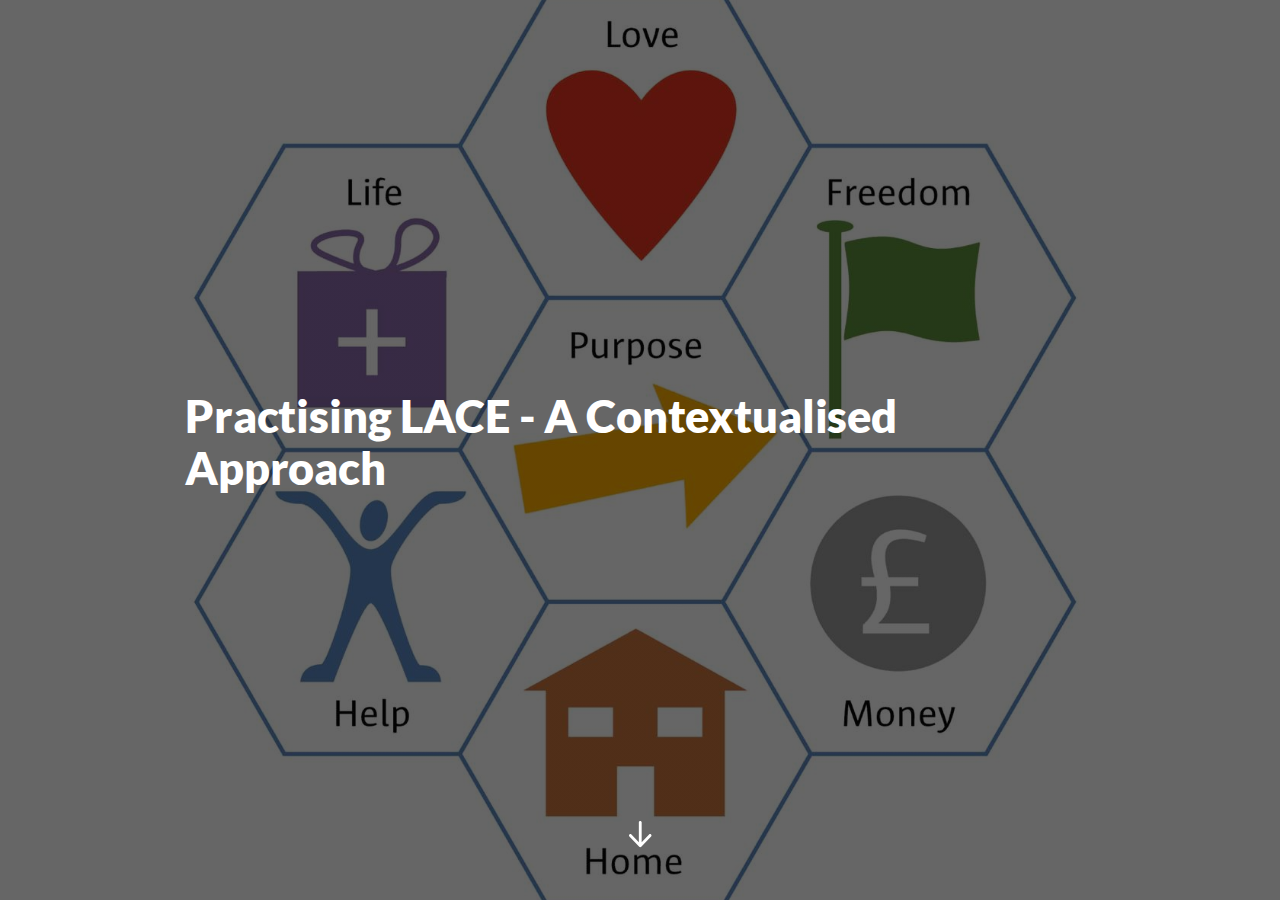
<file: index.html>
<!DOCTYPE html>
<html lang="en" class="">
  <head>
    <meta http-equiv="X-UA-Compatible" content="IE=edge,chrome=1">
    <meta name="viewport" content="width=device-width, initial-scale=1">
    <meta charset="utf-8">

    <title>Practising LACE - A Contextualised Approach </title>

    <link type="text/css" rel="stylesheet" href="lib/icomoon.css">
    <script type="text/javascript" src="lib/player-0.0.11.min.js"></script>
    <script type="text/javascript" src="lib/lzwcompress.js"></script>

    <!-- Resize Hack -->
    <script type="text/javascript">
      window.resizeTo(screen.width, screen.height);
    </script>
    
    <!--[if lt IE 9]>
    <script src="//html5shiv.googlecode.com/svn/trunk/html5.js"></script>
    <![endif]-->

    <script id="__ENTRY__" type="application/json">
      {".js":["rise/f208b8a7.js"]}
    </script>

    <script id="__REMOTE_ENTRIES__" type="application/json">
      {"mondrian":{".js":["mondrian/entry.js"]}}
    </script>

    <script>
      (function() {
        const jsonp = {}

        function loadModule(manifest) {
          const p = []

          if (manifest['.css'] != null) {
            for (var idx = 0; idx < manifest['.css'].length; idx++) {
              p.push(new Promise((resolve, reject) => {
                var link = document.createElement('link')
                link.onload = resolve
                link.onerror = reject
                link.rel = 'stylesheet'
                link.href = 'lib/' + manifest['.css'][idx]
                document.body.appendChild(link)
              }))
            }
          }

          if (manifest['.js'] != null) {
            for (var idx = 0; idx < manifest['.js'].length; idx++) {
              p.push(new Promise((resolve, reject) => {
                var script = document.createElement('script')
                script.onload = resolve
                script.onerror = reject
                script.src = 'lib/' + manifest['.js'][idx]
                document.body.appendChild(script)
              }))
            }
          }

          return Promise.all(p)
        }

        function deserialize(str) {
          const buffer = Uint8Array.from(atob(str), c => c.charCodeAt(0))
          const json = new TextDecoder().decode(buffer)
          const result = JSON.parse(json)
          return result
        }

        function __loadEntry() {
          return loadModule(JSON.parse(document.getElementById('__ENTRY__').textContent))
        }

        function __loadRemoteEntry(name) {
          const manifest = JSON.parse(document.getElementById('__REMOTE_ENTRIES__').textContent)
          if (manifest[name] == null) throw new Error(`Missing manifest for remote entry "${name}".`)
          return loadModule(manifest[name])
        }
        
        async function __loadJsonp(id, path) {
          try {
            return await new Promise((resolve, reject) => {
              try {
                jsonp[id] = resolve
                const script = document.createElement('script')
                script.onerror = reject
                script.src = `./${path}`
                document.head.appendChild(script)
              } catch (err) {
                reject(err)
              }
            })
          } finally {
            delete jsonp[id]
          }
        }

        function __resolveJsonp(id, data) {
          const resolve = jsonp[id]
          if (typeof resolve !== 'function') {
            throw new Error(`Could not load JSONP "${id}"`)
          }
          resolve(data)
        }

        async function __fetchCourse(name) {
          name = name == null ? window.i18n.default : name
          if (!window.i18n.available.includes(name)) {
            console.warn(`Could not load locale "${name}"`)
            name = window.i18n.available[0]
          }
          const encoded = await __loadJsonp(`course:${name}`, `locales/${name}.js`)
          const courseData = deserialize(encoded)
          return courseData
        }

        window.__loadEntry = __loadEntry
        window.__loadRemoteEntry = __loadRemoteEntry
        window.__loadJsonp = __loadJsonp
        window.__resolveJsonp = __resolveJsonp
        window.__fetchCourse = __fetchCourse
      })()
    </script>
  </head>
  <body>
    <div id="app"></div>
    <script type="text/javascript">
  (function(root) {
    window.i18n = {"available":["und"],"default":"und"};
    window.partnerContent = [];

    function isExport() {
      return true;
    }

    function resolvePath(path) {
      return ('assets/').concat(path);
    }

    function resolveFontPath(font) {
      return ('lib/fonts/').concat(font.key.split('/').reverse()[0]);
    }

    function fetchAvailableLocales() {
      return window.i18n
    }

    root.Runtime = {
      fetch: window.__fetchCourse,
      fetchAvailableLocales: fetchAvailableLocales,
      isExport: isExport,
      resolvePath: resolvePath,
      resolveFontPath: resolveFontPath
    };
  }(window));
</script>

    
    <script>__loadEntry()</script>
    
  </body>
</html>
</file>
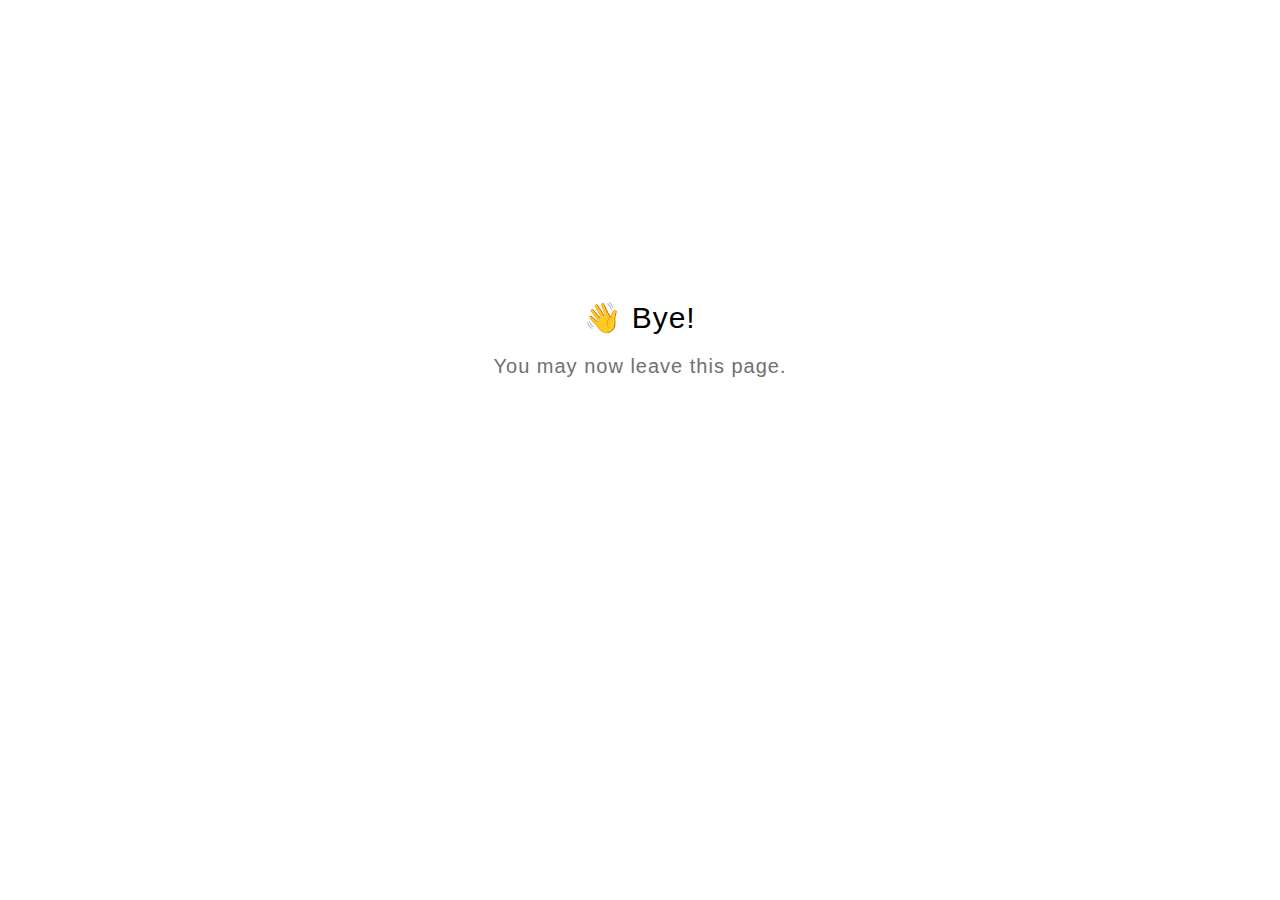
<file: goodbye.html>
<!DOCTYPE html>
<html lang="en">
  <head>
    <title>Goodbye</title>
    <meta charset="utf-8" lang="en">
    <style>
      html {
        font-size: 20px;
        font-family: 'lato', sans-serif;
        font-weight: lighter;
        letter-spacing: 0.05rem;
      }

      .goodbye-container {
        text-align: center;
        margin-top: 15rem;
      }

      .bye-message {
        font-size: 1.5rem;
      }

      .exit-text {
        color: #707070;
        margin-top: 1rem;
      }
    </style>
  </head>
  <body>
    <div class="goodbye-container">
      <div class="bye-message">👋 Bye!</div>
      <div class="exit-text">You may now leave this page.</div>
    </div>
  </body>
</html>
</file>
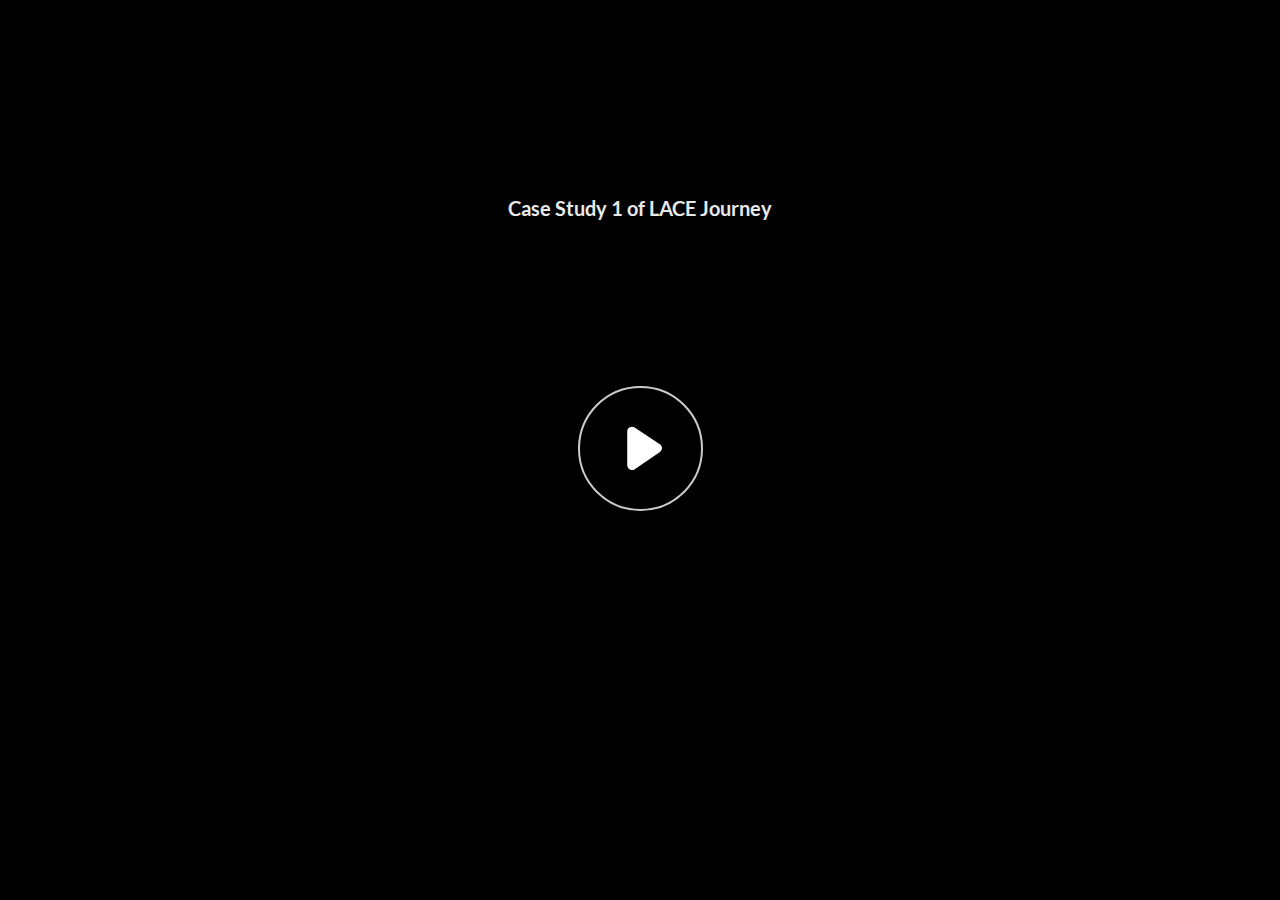
<file: assets/1d4vg1imG_OvFk0E/story.html>
﻿<!doctype html>
<html lang="en-US">
<head>
  <meta charset="utf-8">
  <!-- Created using Storyline 360 x64 - http://www.articulate.com  -->
  <!-- version: 3.91.33139.0 -->
  <title>Case Study 1 of LACE Journey</title>
  <meta http-equiv="x-ua-compatible" content="IE=edge"/>
  <meta name="viewport" content="width=device-width,initial-scale=1,user-scalable=no,shrink-to-fit=no,minimal-ui"/>
  <meta name="apple-mobile-web-app-capable" content="yes"/>
  <style>
    html, body { height: 100%; padding: 0; margin: 0 }
    #app { height: 100%; width: 100%; }
  </style>

  <script>
    window.DS = {};
    window.globals = {
      DATA_PATH_BASE: '',
      HAS_FRAME: true,
      HAS_SLIDE: true,

      lmsPresent: false,
      tinCanPresent: false,
      cmi5Present: false,
      aoSupport: false,
      scale: 'noscale',
      captureRc: false,
      browserSize: 'optimal',
      bgColor: '#282828',
      features: 'DropInAcc,DropInBase,DropInCore,DropInInteractions,DropInMisc,DropInVectors,DropInVideo,LayerPresentAsDialog,MultipleQuizTracking,UpdatedThemeEditor',
      themeName: 'unified',
      preloaderColor: '#FFFFFF',
      suppressAnalytics: true,
      productChannel: 'stable',
      publishSource: 'storyline',
      aid: 'aid|1661bd1a-efcf-435d-b12d-e1fd3cbb4167',
      cid: '93f62708-7fa6-41da-8ed9-a7c6f71d532d',
      playerVersion: '3.91.33139.0',
      publishTimestamp: '2024-09-23T02:51:29.0955546Z',
      maxIosVideoElements: 10,
      connectionSettings: { message: 'You%20are%20offline.%20Trying%20to%20reconnect...', useDarkTheme: false, mode: 'disabled' },
      hasFeature: function(feature) {
        return this.features.split(',').includes(feature);
      },
      
      parseParams: function(qs) {
        if (window.globals.parsedParams != null) {
          return window.globals.parsedParams;
        }
        qs = (qs || window.location.search.substr(1)).split('+').join(' ');
        var params = {},
            tokens,
            re = /[?&]?([^=]+)=([^&]*)/g;

        while (tokens = re.exec(qs)) {
          params[decodeURIComponent(tokens[1]).trim()] =
            decodeURIComponent(tokens[2]).trim();
        }
        window.globals.parsedParams = params;
        return params;
      }

    };
  </script>
  <script>
    var isIe11 = ('ActiveXObject' in window || window.MSBlobBuilder != null)
      && window.msCrypto != null && !window.ActiveXObject;
    if (isIe11) {
      window.globals.unsupportedBrowser = true;
      document.write(atob('[base64]'));
    }
  </script>

  <script>
    if (window.globals.hasFeature('MultiLanguageSinglePackageSupport')) {
      
      
    }
  </script>

  
  <script>window.THREE = { };</script>
  
<meta name="robots" content="noindex, nofollow"></head>
<body style="background: #282828" class="cs-HTML theme-unified">
<script src="player-interface.js"></script>
  <script>!function(){var e,i=/iPhone/i,o=/iPod/i,n=/iPad/i,t=/\biOS-universal(?:.+)Mac\b/i,r=/\bAndroid(?:.+)Mobile\b/i,a=/Android/i,d=/(?:SD4930UR|\bSilk(?:.+)Mobile\b)/i,p=/Silk/i,l=/Windows Phone/i,u=/\bWindows(?:.+)ARM\b/i,b=/BlackBerry/i,s=/BB10/i,c=/Opera Mini/i,f=/\b(CriOS|Chrome)(?:.+)Mobile/i,h=/Mobile(?:.+)Firefox\b/i,v=function(e){return void 0!==e&&"MacIntel"===e.platform&&"number"==typeof e.maxTouchPoints&&e.maxTouchPoints>1&&"undefined"==typeof MSStream};e=function(e){var m={userAgent:"",platform:"",maxTouchPoints:0};e||"undefined"==typeof navigator?"string"==typeof e?m.userAgent=e:e&&e.userAgent&&(m={userAgent:e.userAgent,platform:e.platform,maxTouchPoints:e.maxTouchPoints||0}):m={userAgent:navigator.userAgent,platform:navigator.platform,maxTouchPoints:navigator.maxTouchPoints||0};var g=m.userAgent,y=g.split("[FBAN");void 0!==y[1]&&(g=y[0]),void 0!==(y=g.split("Twitter"))[1]&&(g=y[0]);var A=function(e){return function(i){return i.test(e)}}(g),w={apple:{phone:A(i)&&!A(l),ipod:A(o),tablet:!A(i)&&(A(n)||v(m))&&!A(l),universal:A(t),device:(A(i)||A(o)||A(n)||A(t)||v(m))&&!A(l)},amazon:{phone:A(d),tablet:!A(d)&&A(p),device:A(d)||A(p)},android:{phone:!A(l)&&A(d)||!A(l)&&A(r),tablet:!A(l)&&!A(d)&&!A(r)&&(A(p)||A(a)),device:!A(l)&&(A(d)||A(p)||A(r)||A(a))||A(/\bokhttp\b/i)},windows:{phone:A(l),tablet:A(u),device:A(l)||A(u)},other:{blackberry:A(b),blackberry10:A(s),opera:A(c),firefox:A(h),chrome:A(f),device:A(b)||A(s)||A(c)||A(h)||A(f)},any:!1,phone:!1,tablet:!1};return w.any=w.apple.device||w.android.device||w.windows.device||w.other.device,w.phone=w.apple.phone||w.android.phone||w.windows.phone,w.tablet=w.apple.tablet||w.android.tablet||w.windows.tablet,w}(),"object"==typeof exports&&"undefined"!=typeof module?module.exports=e:"function"==typeof define&&define.amd?define((function(){return e})):this.isMobile=e}();
    window.isMobile.apple.tablet = window.isMobile.apple.tablet ||
      (navigator.platform === 'MacIntel' && navigator.maxTouchPoints > 1);
    window.isMobile.apple.device = window.isMobile.apple.device || window.isMobile.apple.tablet;
    window.isMobile.tablet = window.isMobile.tablet || window.isMobile.apple.tablet;
    window.isMobile.any = window.isMobile.any || window.isMobile.apple.tablet;
  </script>

  <div id="focus-sink" tabindex="-1"></div>

  <div id="preso"></div>
  <script>
    (function() {

      var classTypes = [ 'desktop', 'mobile', 'phone', 'tablet' ];

      var addDeviceClasses = function(prefix, testObj) {
        var curr, i;
        for (i = 0; i < classTypes.length; i++) {
          curr = classTypes[i];
          if (testObj[curr]) {
            document.body.classList.add(prefix + curr);
          }
        }
      };

      var params = window.globals.parseParams(),
          isDevicePreview = params.devicepreview === '1',
          isPhoneOverride = params.deviceType === 'phone' || (isDevicePreview && params.phone == '1'),
          isTabletOverride = (params.deviceType === 'tablet' || isDevicePreview) && !isPhoneOverride,
          isMobileOverride = isPhoneOverride || isTabletOverride;

      var deviceView = {
        desktop: !window.isMobile.any && !isMobileOverride,
        mobile: window.isMobile.any || isMobileOverride,
        phone: isPhoneOverride || (window.isMobile.phone && !isTabletOverride),
        tablet: isTabletOverride || window.isMobile.tablet
      };

      window.globals.deviceView = deviceView;
      window.isMobile.desktop = !window.isMobile.any;
      window.isMobile.mobile = window.isMobile.any;

      addDeviceClasses('view-', deviceView);

    })();
  </script>
  
  <script src='story_content/triggers.js' type=text/javascript></script>
<script src='story_content/user.js' type=text/javascript></script>
  <div class="slide-loader"></div>

  <script>
    var doc = document, loader = doc.body.querySelector('.slide-loader'); [ 1, 2, 3 ].forEach(function(n) { var d = doc.createElement('div'); d.style.backgroundColor = window.globals.preloaderColor; d.classList.add('mobile-loader-dot'); d.classList.add('dot' + n); loader.appendChild(d); });
  </script>

  <div class="mobile-load-title-overlay" style="display: none">
    <div class="mobile-load-title">Case Study 1 of LACE Journey</div>
  </div>

  <div class="mobile-chrome-warning"></div>

  
<style>
  .warn-connection-dialog {
    display: none;
    background: transparent;
    pointer-events: all;
    position: fixed;
    left: 0;
    top: 0;
    width: 100%;
    height: 100%;
    z-index: 999;
  }

  .warn-connection-content {
    pointer-events: all;
    border-radius: 4px;
    background: white;
    border: 1px solid #E7E7E7;
    color: #333333;
    box-shadow: 0 2px 4px rgba(0, 0, 0, 0.25);
    transition: all 150ms ease-out;
    position: absolute;
    white-space: nowrap;
  }

  .view-phone.is-landscape .warn-connection-content {
    left: 23px;
    bottom: 23px;
  }

  .view-tablet.is-landscape .warn-connection-content {
    left: 50%;
    top: 20px;
    transform: translateX(-50%);
  }

  .view-mobile.is-portrait .warn-connection-content {
    transform: translate(-50%, calc(-100% - 15px));
  }

  .warn-connection-content p {
    display: inline-block;
    margin: 0 8px 0 0;
    line-height: 33px;
    font-size: 11px;
  }

  .warn-connection-content svg {
    position: relative;
    vertical-align: middle;
    margin: 0 2px 2px 8px;
  }

  .view-desktop .warn-connection-content {
    left: 1.5em;
    bottom: 1.5em;
  }

  .view-desktop .warn-connection-content p {
    font-size: 1.1em;
  }

  .is-offline .warn-connection-dialog {
    display: block;
  }

  .is-offline .cs-panel * {
    pointer-events: none !important;
  }

  .is-offline .cs-panel {
    pointer-events: all !important;
  }

  .is-offline #nav-controls * {
    pointer-events: none !important;
  }

  .is-offline #nav-controls {
    pointer-events: all !important;
  }
</style>

<div class="warn-connection-dialog" role="alertdialog" aria-modal="true" tabindex="0" aria-labelledby="warn-connection-message">
  <div class="warn-connection-content">
    <svg width="17" height="15" viewBox="0 0 17 15" xmlns="http://www.w3.org/2000/svg">
      <path fill="#8F0000" stroke="white" d="M16.07,12.98 L15.88,12.23 L9.51,1.21 C8.97,0.26,7.6,0.26,7.06,1.21 L0.69,12.23 C0.15,13.16,0.81,14.36,1.91,14.36 H14.65 C15.47,14.36,16.05,13.7,16.07,12.98 Z"/>
      <path fill="white" stroke="white" d="M8.58,5.5 C8.35,5.28,8.5,5.35,8.21,5.32 C8.09,5.35,7.97,5.49,7.96,5.67 C7.97,5.79,7.98,5.92,7.98,6.04 L7.98,6.04 C7.99,6.17,8,6.31,8.01,6.43 L8.01,6.44 C8.03,6.92,8.06,7.41,8.09,7.9 L8.09,7.9 C8.12,8.39,8.14,8.88,8.17,9.37 C8.17,9.39,8.18,9.42,8.2,9.44 C8.23,9.46,8.25,9.47,8.28,9.47 C8.31,9.47,8.34,9.46,8.35,9.44 C8.37,9.43,8.38,9.4,8.39,9.35 L8.39,9.34 C8.39,9.24,8.4,9.15,8.4,9.05 L8.4,9.05 C8.41,8.96,8.41,8.86,8.42,8.75 C8.43,8.44,8.45,8.12,8.47,7.81 L8.47,7.81 C8.49,7.49,8.51,7.18,8.53,6.87 C8.55,6.46,8.56,6.05,8.59,5.64 L8.6,5.62 C8.6,5.57,8.59,5.53,8.58,5.5 L8.21,5.32 Z"/>
      <circle fill="white" stroke="white" cx="8.3" cy="11.35" r="0.3"/>
    </svg>
    <p id="warn-connection-message">You are offline. Trying to reconnect...</p>
  </div>
</div>

<script>
  (function() {
    window.DS.connection = {
      warningShown: false,
      assets: {},
      loadingAssetGroup: false,
      retryDelay: 500
    };

    var connectionSettings = window.globals.connectionSettings || {};

    var useConnectionMessages = window.AbortController != null &&
      window.location.protocol != 'file:' &&
      connectionSettings.mode === 'normal';

    window.DS.connection.useConnectionMessages = useConnectionMessages;

    var assetCount = 0;
    var checkLoadedId;


    if (useConnectionMessages && connectionSettings != null) {
      var contentEl = document.querySelector('.warn-connection-content');
      var messageEl = contentEl.querySelector('p');

      if (connectionSettings.useDarkTheme) {
        contentEl.style.borderColor = '#BABBBA';
        contentEl.style.backgroundColor = '#282828';
        contentEl.style.color = '#FFFFFF';
      }

      if (connectionSettings.message != null) {
        messageEl.textContent = window.decodeURIComponent(connectionSettings.message);
      }
    }

    function checkAssetsReady() {
      for (var i in DS.connection.assets) {
        if (!DS.connection.assets[i].success) {
          return false;
        }
      }
      return true;
    }

    function stopAssetGroup() {
      if (!useConnectionMessages) { return; }

      assetCount = 0;

      DS.connection.oldAssetGroup = DS.connection.assets;
      DS.connection.assets = {};
      DS.connection.loadingAssetGroup = false;
      clearInterval(checkLoadedId);
    }

    function startAssetGroup() {
      if (!useConnectionMessages) { return; }
      var ticks = 0;
      clearInterval(checkLoadedId);
      checkLoadedId = setInterval(function() {
        var loaded = 0;
        if (assetCount === 0 && loaded === 0) {
          clearInterval(checkLoadedId);
          return;
        }

        for (var i in DS.connection.assets) {
          if (DS.connection.assets[i].success) {
            loaded++;
          }
        }

        if (assetCount === loaded && checkAssetsReady()) {
          for (var i in DS.connection.assets) {
            if (DS.connection.assets[i].action) {
              DS.connection.assets[i].action();
            }
          }
          hideWarning();
          stopAssetGroup();
        }
      }, 100)
    }

    function requiredAsset(url, action, retry, type) {
      if (!useConnectionMessages) { return; }
      if (DS.connection.assets[url]) { return; }

      DS.connection.assets[url] = {
        success: false, action: action, retry: retry, type: type
      };
      assetCount = Object.keys(DS.connection.assets).length;
      if (!DS.connection.loadingAssetGroup) {
        startAssetGroup();
      }
      DS.connection.loadingAssetGroup = true;
    }

    function assetLoaded(url) {
      if (!useConnectionMessages) { return; }
      if (DS.connection.assets[url]) {
        DS.connection.assets[url].success = true;
      }
    }

    function assetFailed(url) {
      if (!useConnectionMessages) { return; }
      if (!DS.connection.assets[url]) {
        if (/\.js$/.test(url) && url.indexOf('transcripts') === -1) {
          setTimeout(function() {
            if (DS.connection.lastSlideLoaded != null) {
              DS.connection.lastSlideLoaded();
            }
          }, DS.connection.retryDelay);
        }
        return;
      }
      if (!DS.connection.warningShown) { showWarning(); }
      if (DS.connection.assets[url].retry) {
        setTimeout(function() {
          if (!DS.connection.assets[url].success) {
            DS.connection.assets[url].retry()
          }
        }, DS.connection.retryDelay);
      }
    }

    function hideWarning() {
      document.body.classList.remove('is-offline');
      DS.connection.warningShown = false;
      enableKeys();
    }
    DS.connection.hideWarning = hideWarning

    function showWarning(btn) {
      document.body.classList.add('is-offline')
      DS.connection.warningShown = true;
      updateWarningPosition();
      disableKeys();
    }

    function updateWarningPosition() {
      if (!DS.connection.warningShown) {
        return;
      }

      var isPortrait = document.body.classList.contains('is-portrait');
      var isMobile = document.body.classList.contains('view-mobile');
      var warningEl = document.querySelector('.warn-connection-content');

      if (isPortrait && isMobile) {
        var slide = document.querySelector('.primary-slide');
        var slideRect = slide != null
          ? slide.getBoundingClientRect()
          : { top: window.innerHeight, left: 0, width: window.innerWidth };

        warningEl.style.top = `${slideRect.top}px`
        warningEl.style.left = `${slideRect.left + slideRect.width / 2}px`
      } else {
        warningEl.style.top = null;
        warningEl.style.left = null;
      }

      window.requestAnimationFrame(updateWarningPosition);
    }

    function onDisableKeyDown(e) {
      e.preventDefault();
      e.stopImmediatePropagation();
    }

    function onDisableKeyUp(e) {
      e.preventDefault();
      e.stopImmediatePropagation();
    }

    var accStyle = document.createElement('style');
    var warnDialogEl = document.querySelector('.warn-connection-dialog');

    function disableKeys() {
      if (DS.views && DS.views.nsStack && DS.views.nsStack.length === 1) {
        DS.views.nsStack[0].tabReachable = false
        DS.views.nsStack[0].updateTabIndex(true, true);
      }

      accStyle.innerHTML = '.acc-shadow-dom { display: none; }';
      document.body.appendChild(accStyle);

      warnDialogEl.parentNode.append(warnDialogEl);
      warnDialogEl.focus();
    }

    function enableKeys() {
      accStyle.remove();
      if (DS.views && DS.views.nsStack && DS.views.nsStack.length === 1 && DS.views.nsStack[0].name === '_frame') {
        DS.views.nsStack[0].tabReachable = true;
        DS.views.nsStack[0].updateTabIndex();
      }
    }

    // these will all be noops if the feature flag isn't set in
    // the data and `window.globals.features`
    DS.connection.requiredAsset = requiredAsset;
    DS.connection.assetLoaded = assetLoaded;
    DS.connection.assetFailed = assetFailed;
    DS.connection.stopAssetGroup = stopAssetGroup;
    DS.connection.startAssetGroup = startAssetGroup;
  })();
</script>


  <script>
    
    if (window.autoSpider && window.vInterfaceObject) {
      document.querySelector('.mobile-load-title-overlay').style.display = 'none';
    }
  </script>

  

  <link rel="stylesheet" href="html5/data/css/output.min.css" data-noprefix/>
</body>
<script src="html5/lib/scripts/bootstrapper.min.js"></script>
</html>
</file>
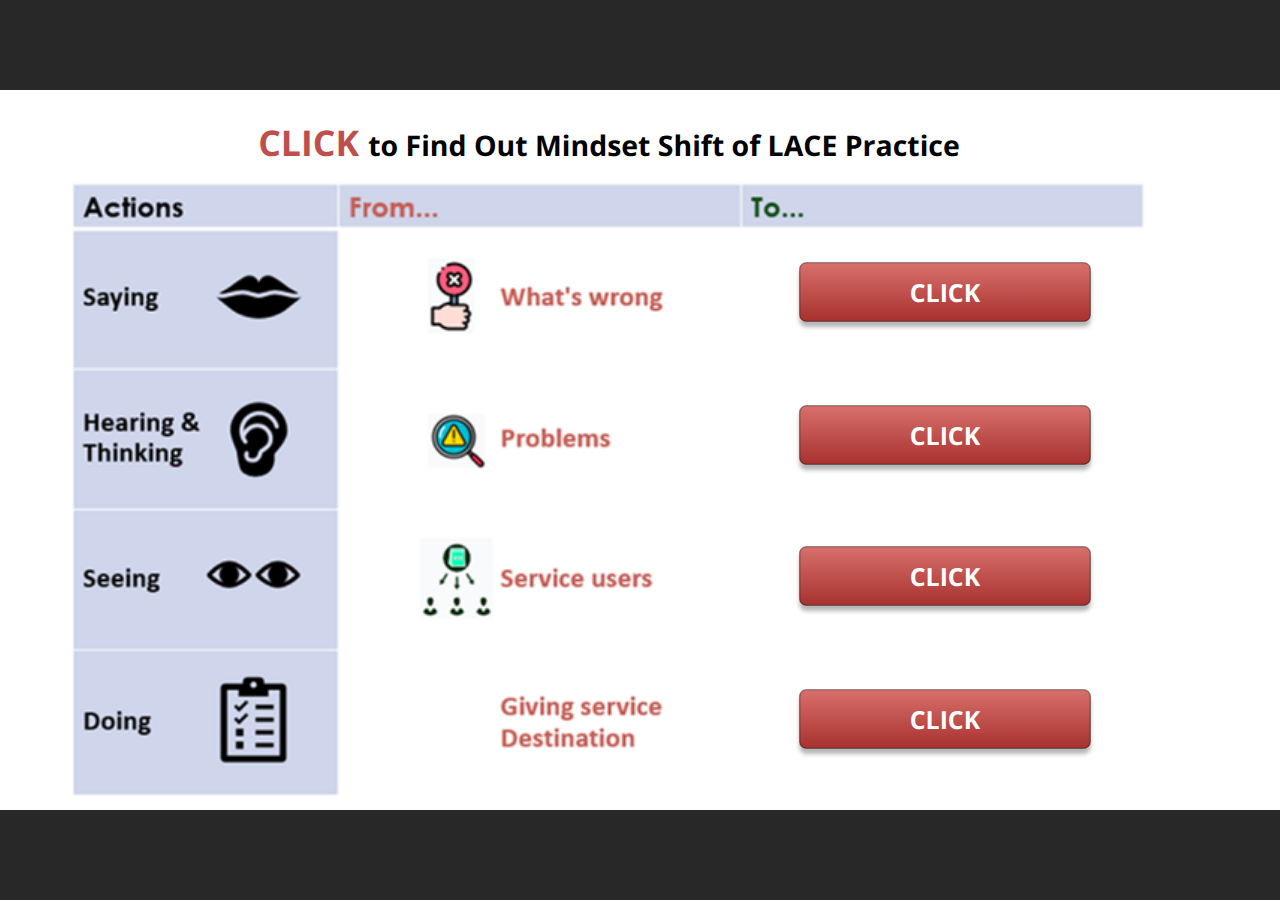
<file: assets/1YM5nGajuoz0ASTk/story.html>
﻿<!doctype html>
<html lang="en-US">
<head>
  <meta charset="utf-8">
  <!-- Created using Storyline 360 x64 - http://www.articulate.com  -->
  <!-- version: 3.91.33139.0 -->
  <title>Mindset Shift of LACE Practice</title>
  <meta http-equiv="x-ua-compatible" content="IE=edge"/>
  <meta name="viewport" content="width=device-width,initial-scale=1,user-scalable=no,shrink-to-fit=no,minimal-ui"/>
  <meta name="apple-mobile-web-app-capable" content="yes"/>
  <style>
    html, body { height: 100%; padding: 0; margin: 0 }
    #app { height: 100%; width: 100%; }
  </style>

  <script>
    window.DS = {};
    window.globals = {
      DATA_PATH_BASE: '',
      HAS_FRAME: true,
      HAS_SLIDE: true,

      lmsPresent: false,
      tinCanPresent: false,
      cmi5Present: false,
      aoSupport: false,
      scale: 'noscale',
      captureRc: false,
      browserSize: 'optimal',
      bgColor: '#282828',
      features: 'DropInAcc,DropInBase,DropInCore,DropInInteractions,DropInMisc,DropInVectors,DropInVideo,LayerPresentAsDialog,MultipleQuizTracking,UpdatedThemeEditor',
      themeName: 'unified',
      preloaderColor: '#FFFFFF',
      suppressAnalytics: true,
      productChannel: 'stable',
      publishSource: 'storyline',
      aid: 'aid|1661bd1a-efcf-435d-b12d-e1fd3cbb4167',
      cid: '267a917d-3c3a-4e41-885e-9d2acc65a1a5',
      playerVersion: '3.91.33139.0',
      publishTimestamp: '2024-09-23T06:07:06.5030922Z',
      maxIosVideoElements: 10,
      connectionSettings: { message: 'You%20are%20offline.%20Trying%20to%20reconnect...', useDarkTheme: false, mode: 'disabled' },
      hasFeature: function(feature) {
        return this.features.split(',').includes(feature);
      },
      
      parseParams: function(qs) {
        if (window.globals.parsedParams != null) {
          return window.globals.parsedParams;
        }
        qs = (qs || window.location.search.substr(1)).split('+').join(' ');
        var params = {},
            tokens,
            re = /[?&]?([^=]+)=([^&]*)/g;

        while (tokens = re.exec(qs)) {
          params[decodeURIComponent(tokens[1]).trim()] =
            decodeURIComponent(tokens[2]).trim();
        }
        window.globals.parsedParams = params;
        return params;
      }

    };
  </script>
  <script>
    var isIe11 = ('ActiveXObject' in window || window.MSBlobBuilder != null)
      && window.msCrypto != null && !window.ActiveXObject;
    if (isIe11) {
      window.globals.unsupportedBrowser = true;
      document.write(atob('[base64]'));
    }
  </script>

  <script>
    if (window.globals.hasFeature('MultiLanguageSinglePackageSupport')) {
      
      
    }
  </script>

  
  <script>window.THREE = { };</script>
  
<meta name="robots" content="noindex, nofollow"></head>
<body style="background: #282828" class="cs-HTML theme-unified">
<script src="player-interface.js"></script>
  <script>!function(){var e,i=/iPhone/i,o=/iPod/i,n=/iPad/i,t=/\biOS-universal(?:.+)Mac\b/i,r=/\bAndroid(?:.+)Mobile\b/i,a=/Android/i,d=/(?:SD4930UR|\bSilk(?:.+)Mobile\b)/i,p=/Silk/i,l=/Windows Phone/i,u=/\bWindows(?:.+)ARM\b/i,b=/BlackBerry/i,s=/BB10/i,c=/Opera Mini/i,f=/\b(CriOS|Chrome)(?:.+)Mobile/i,h=/Mobile(?:.+)Firefox\b/i,v=function(e){return void 0!==e&&"MacIntel"===e.platform&&"number"==typeof e.maxTouchPoints&&e.maxTouchPoints>1&&"undefined"==typeof MSStream};e=function(e){var m={userAgent:"",platform:"",maxTouchPoints:0};e||"undefined"==typeof navigator?"string"==typeof e?m.userAgent=e:e&&e.userAgent&&(m={userAgent:e.userAgent,platform:e.platform,maxTouchPoints:e.maxTouchPoints||0}):m={userAgent:navigator.userAgent,platform:navigator.platform,maxTouchPoints:navigator.maxTouchPoints||0};var g=m.userAgent,y=g.split("[FBAN");void 0!==y[1]&&(g=y[0]),void 0!==(y=g.split("Twitter"))[1]&&(g=y[0]);var A=function(e){return function(i){return i.test(e)}}(g),w={apple:{phone:A(i)&&!A(l),ipod:A(o),tablet:!A(i)&&(A(n)||v(m))&&!A(l),universal:A(t),device:(A(i)||A(o)||A(n)||A(t)||v(m))&&!A(l)},amazon:{phone:A(d),tablet:!A(d)&&A(p),device:A(d)||A(p)},android:{phone:!A(l)&&A(d)||!A(l)&&A(r),tablet:!A(l)&&!A(d)&&!A(r)&&(A(p)||A(a)),device:!A(l)&&(A(d)||A(p)||A(r)||A(a))||A(/\bokhttp\b/i)},windows:{phone:A(l),tablet:A(u),device:A(l)||A(u)},other:{blackberry:A(b),blackberry10:A(s),opera:A(c),firefox:A(h),chrome:A(f),device:A(b)||A(s)||A(c)||A(h)||A(f)},any:!1,phone:!1,tablet:!1};return w.any=w.apple.device||w.android.device||w.windows.device||w.other.device,w.phone=w.apple.phone||w.android.phone||w.windows.phone,w.tablet=w.apple.tablet||w.android.tablet||w.windows.tablet,w}(),"object"==typeof exports&&"undefined"!=typeof module?module.exports=e:"function"==typeof define&&define.amd?define((function(){return e})):this.isMobile=e}();
    window.isMobile.apple.tablet = window.isMobile.apple.tablet ||
      (navigator.platform === 'MacIntel' && navigator.maxTouchPoints > 1);
    window.isMobile.apple.device = window.isMobile.apple.device || window.isMobile.apple.tablet;
    window.isMobile.tablet = window.isMobile.tablet || window.isMobile.apple.tablet;
    window.isMobile.any = window.isMobile.any || window.isMobile.apple.tablet;
  </script>

  <div id="focus-sink" tabindex="-1"></div>

  <div id="preso"></div>
  <script>
    (function() {

      var classTypes = [ 'desktop', 'mobile', 'phone', 'tablet' ];

      var addDeviceClasses = function(prefix, testObj) {
        var curr, i;
        for (i = 0; i < classTypes.length; i++) {
          curr = classTypes[i];
          if (testObj[curr]) {
            document.body.classList.add(prefix + curr);
          }
        }
      };

      var params = window.globals.parseParams(),
          isDevicePreview = params.devicepreview === '1',
          isPhoneOverride = params.deviceType === 'phone' || (isDevicePreview && params.phone == '1'),
          isTabletOverride = (params.deviceType === 'tablet' || isDevicePreview) && !isPhoneOverride,
          isMobileOverride = isPhoneOverride || isTabletOverride;

      var deviceView = {
        desktop: !window.isMobile.any && !isMobileOverride,
        mobile: window.isMobile.any || isMobileOverride,
        phone: isPhoneOverride || (window.isMobile.phone && !isTabletOverride),
        tablet: isTabletOverride || window.isMobile.tablet
      };

      window.globals.deviceView = deviceView;
      window.isMobile.desktop = !window.isMobile.any;
      window.isMobile.mobile = window.isMobile.any;

      addDeviceClasses('view-', deviceView);

    })();
  </script>
  
  <script src='story_content/triggers.js' type=text/javascript></script>
<script src='story_content/user.js' type=text/javascript></script>
  <div class="slide-loader"></div>

  <script>
    var doc = document, loader = doc.body.querySelector('.slide-loader'); [ 1, 2, 3 ].forEach(function(n) { var d = doc.createElement('div'); d.style.backgroundColor = window.globals.preloaderColor; d.classList.add('mobile-loader-dot'); d.classList.add('dot' + n); loader.appendChild(d); });
  </script>

  <div class="mobile-load-title-overlay" style="display: none">
    <div class="mobile-load-title">Mindset Shift of LACE Practice</div>
  </div>

  <div class="mobile-chrome-warning"></div>

  
<style>
  .warn-connection-dialog {
    display: none;
    background: transparent;
    pointer-events: all;
    position: fixed;
    left: 0;
    top: 0;
    width: 100%;
    height: 100%;
    z-index: 999;
  }

  .warn-connection-content {
    pointer-events: all;
    border-radius: 4px;
    background: white;
    border: 1px solid #E7E7E7;
    color: #333333;
    box-shadow: 0 2px 4px rgba(0, 0, 0, 0.25);
    transition: all 150ms ease-out;
    position: absolute;
    white-space: nowrap;
  }

  .view-phone.is-landscape .warn-connection-content {
    left: 23px;
    bottom: 23px;
  }

  .view-tablet.is-landscape .warn-connection-content {
    left: 50%;
    top: 20px;
    transform: translateX(-50%);
  }

  .view-mobile.is-portrait .warn-connection-content {
    transform: translate(-50%, calc(-100% - 15px));
  }

  .warn-connection-content p {
    display: inline-block;
    margin: 0 8px 0 0;
    line-height: 33px;
    font-size: 11px;
  }

  .warn-connection-content svg {
    position: relative;
    vertical-align: middle;
    margin: 0 2px 2px 8px;
  }

  .view-desktop .warn-connection-content {
    left: 1.5em;
    bottom: 1.5em;
  }

  .view-desktop .warn-connection-content p {
    font-size: 1.1em;
  }

  .is-offline .warn-connection-dialog {
    display: block;
  }

  .is-offline .cs-panel * {
    pointer-events: none !important;
  }

  .is-offline .cs-panel {
    pointer-events: all !important;
  }

  .is-offline #nav-controls * {
    pointer-events: none !important;
  }

  .is-offline #nav-controls {
    pointer-events: all !important;
  }
</style>

<div class="warn-connection-dialog" role="alertdialog" aria-modal="true" tabindex="0" aria-labelledby="warn-connection-message">
  <div class="warn-connection-content">
    <svg width="17" height="15" viewBox="0 0 17 15" xmlns="http://www.w3.org/2000/svg">
      <path fill="#8F0000" stroke="white" d="M16.07,12.98 L15.88,12.23 L9.51,1.21 C8.97,0.26,7.6,0.26,7.06,1.21 L0.69,12.23 C0.15,13.16,0.81,14.36,1.91,14.36 H14.65 C15.47,14.36,16.05,13.7,16.07,12.98 Z"/>
      <path fill="white" stroke="white" d="M8.58,5.5 C8.35,5.28,8.5,5.35,8.21,5.32 C8.09,5.35,7.97,5.49,7.96,5.67 C7.97,5.79,7.98,5.92,7.98,6.04 L7.98,6.04 C7.99,6.17,8,6.31,8.01,6.43 L8.01,6.44 C8.03,6.92,8.06,7.41,8.09,7.9 L8.09,7.9 C8.12,8.39,8.14,8.88,8.17,9.37 C8.17,9.39,8.18,9.42,8.2,9.44 C8.23,9.46,8.25,9.47,8.28,9.47 C8.31,9.47,8.34,9.46,8.35,9.44 C8.37,9.43,8.38,9.4,8.39,9.35 L8.39,9.34 C8.39,9.24,8.4,9.15,8.4,9.05 L8.4,9.05 C8.41,8.96,8.41,8.86,8.42,8.75 C8.43,8.44,8.45,8.12,8.47,7.81 L8.47,7.81 C8.49,7.49,8.51,7.18,8.53,6.87 C8.55,6.46,8.56,6.05,8.59,5.64 L8.6,5.62 C8.6,5.57,8.59,5.53,8.58,5.5 L8.21,5.32 Z"/>
      <circle fill="white" stroke="white" cx="8.3" cy="11.35" r="0.3"/>
    </svg>
    <p id="warn-connection-message">You are offline. Trying to reconnect...</p>
  </div>
</div>

<script>
  (function() {
    window.DS.connection = {
      warningShown: false,
      assets: {},
      loadingAssetGroup: false,
      retryDelay: 500
    };

    var connectionSettings = window.globals.connectionSettings || {};

    var useConnectionMessages = window.AbortController != null &&
      window.location.protocol != 'file:' &&
      connectionSettings.mode === 'normal';

    window.DS.connection.useConnectionMessages = useConnectionMessages;

    var assetCount = 0;
    var checkLoadedId;


    if (useConnectionMessages && connectionSettings != null) {
      var contentEl = document.querySelector('.warn-connection-content');
      var messageEl = contentEl.querySelector('p');

      if (connectionSettings.useDarkTheme) {
        contentEl.style.borderColor = '#BABBBA';
        contentEl.style.backgroundColor = '#282828';
        contentEl.style.color = '#FFFFFF';
      }

      if (connectionSettings.message != null) {
        messageEl.textContent = window.decodeURIComponent(connectionSettings.message);
      }
    }

    function checkAssetsReady() {
      for (var i in DS.connection.assets) {
        if (!DS.connection.assets[i].success) {
          return false;
        }
      }
      return true;
    }

    function stopAssetGroup() {
      if (!useConnectionMessages) { return; }

      assetCount = 0;

      DS.connection.oldAssetGroup = DS.connection.assets;
      DS.connection.assets = {};
      DS.connection.loadingAssetGroup = false;
      clearInterval(checkLoadedId);
    }

    function startAssetGroup() {
      if (!useConnectionMessages) { return; }
      var ticks = 0;
      clearInterval(checkLoadedId);
      checkLoadedId = setInterval(function() {
        var loaded = 0;
        if (assetCount === 0 && loaded === 0) {
          clearInterval(checkLoadedId);
          return;
        }

        for (var i in DS.connection.assets) {
          if (DS.connection.assets[i].success) {
            loaded++;
          }
        }

        if (assetCount === loaded && checkAssetsReady()) {
          for (var i in DS.connection.assets) {
            if (DS.connection.assets[i].action) {
              DS.connection.assets[i].action();
            }
          }
          hideWarning();
          stopAssetGroup();
        }
      }, 100)
    }

    function requiredAsset(url, action, retry, type) {
      if (!useConnectionMessages) { return; }
      if (DS.connection.assets[url]) { return; }

      DS.connection.assets[url] = {
        success: false, action: action, retry: retry, type: type
      };
      assetCount = Object.keys(DS.connection.assets).length;
      if (!DS.connection.loadingAssetGroup) {
        startAssetGroup();
      }
      DS.connection.loadingAssetGroup = true;
    }

    function assetLoaded(url) {
      if (!useConnectionMessages) { return; }
      if (DS.connection.assets[url]) {
        DS.connection.assets[url].success = true;
      }
    }

    function assetFailed(url) {
      if (!useConnectionMessages) { return; }
      if (!DS.connection.assets[url]) {
        if (/\.js$/.test(url) && url.indexOf('transcripts') === -1) {
          setTimeout(function() {
            if (DS.connection.lastSlideLoaded != null) {
              DS.connection.lastSlideLoaded();
            }
          }, DS.connection.retryDelay);
        }
        return;
      }
      if (!DS.connection.warningShown) { showWarning(); }
      if (DS.connection.assets[url].retry) {
        setTimeout(function() {
          if (!DS.connection.assets[url].success) {
            DS.connection.assets[url].retry()
          }
        }, DS.connection.retryDelay);
      }
    }

    function hideWarning() {
      document.body.classList.remove('is-offline');
      DS.connection.warningShown = false;
      enableKeys();
    }
    DS.connection.hideWarning = hideWarning

    function showWarning(btn) {
      document.body.classList.add('is-offline')
      DS.connection.warningShown = true;
      updateWarningPosition();
      disableKeys();
    }

    function updateWarningPosition() {
      if (!DS.connection.warningShown) {
        return;
      }

      var isPortrait = document.body.classList.contains('is-portrait');
      var isMobile = document.body.classList.contains('view-mobile');
      var warningEl = document.querySelector('.warn-connection-content');

      if (isPortrait && isMobile) {
        var slide = document.querySelector('.primary-slide');
        var slideRect = slide != null
          ? slide.getBoundingClientRect()
          : { top: window.innerHeight, left: 0, width: window.innerWidth };

        warningEl.style.top = `${slideRect.top}px`
        warningEl.style.left = `${slideRect.left + slideRect.width / 2}px`
      } else {
        warningEl.style.top = null;
        warningEl.style.left = null;
      }

      window.requestAnimationFrame(updateWarningPosition);
    }

    function onDisableKeyDown(e) {
      e.preventDefault();
      e.stopImmediatePropagation();
    }

    function onDisableKeyUp(e) {
      e.preventDefault();
      e.stopImmediatePropagation();
    }

    var accStyle = document.createElement('style');
    var warnDialogEl = document.querySelector('.warn-connection-dialog');

    function disableKeys() {
      if (DS.views && DS.views.nsStack && DS.views.nsStack.length === 1) {
        DS.views.nsStack[0].tabReachable = false
        DS.views.nsStack[0].updateTabIndex(true, true);
      }

      accStyle.innerHTML = '.acc-shadow-dom { display: none; }';
      document.body.appendChild(accStyle);

      warnDialogEl.parentNode.append(warnDialogEl);
      warnDialogEl.focus();
    }

    function enableKeys() {
      accStyle.remove();
      if (DS.views && DS.views.nsStack && DS.views.nsStack.length === 1 && DS.views.nsStack[0].name === '_frame') {
        DS.views.nsStack[0].tabReachable = true;
        DS.views.nsStack[0].updateTabIndex();
      }
    }

    // these will all be noops if the feature flag isn't set in
    // the data and `window.globals.features`
    DS.connection.requiredAsset = requiredAsset;
    DS.connection.assetLoaded = assetLoaded;
    DS.connection.assetFailed = assetFailed;
    DS.connection.stopAssetGroup = stopAssetGroup;
    DS.connection.startAssetGroup = startAssetGroup;
  })();
</script>


  <script>
    
    if (window.autoSpider && window.vInterfaceObject) {
      document.querySelector('.mobile-load-title-overlay').style.display = 'none';
    }
  </script>

  

  <link rel="stylesheet" href="html5/data/css/output.min.css" data-noprefix/>
</body>
<script src="html5/lib/scripts/bootstrapper.min.js"></script>
</html>
</file>
<file: lib/icomoon.css>
@font-face {
	font-family: 'icomoon';
	src:  url('fonts/icomoon.ttf') format('truetype'),
				url('fonts/icomoon.woff') format('woff');
	font-weight: normal;
	font-style: normal;
}

[class^="icon-"], [class*=" icon-"] {
	/* use !important to prevent issues with browser extensions that change fonts */
	font-family: 'icomoon' !important;
	speak: none;
	font-style: normal;
	font-weight: normal;
	font-variant: normal;
	text-transform: none;
	line-height: 1;

	/* Better Font Rendering =========== */
	-webkit-font-smoothing: antialiased;
	-moz-osx-font-smoothing: grayscale;
}

.icon-edit-author-name:before {
	content: "\e976";
}
.icon-lock:before {
	content: "\e977";
}
.icon-checkmark-valid:before {
	content: "\e95d";
}
.icon-close-media-panel:before {
	content: "\e95e";
}
.icon-trash4:before {
	content: "\e95f";
}
.icon-x-invalid-url:before {
	content: "\e960";
}
.icon-attach2:before {
	content: "\e961";
}
.icon-bold:before {
	content: "\e962";
}
.icon-fontcolor:before {
	content: "\e963";
}
.icon-fontsize:before {
	content: "\e964";
}
.icon-italic:before {
	content: "\e965";
}
.icon-link:before {
	content: "\e966";
}
.icon-orderedlist:before {
	content: "\e967";
}
.icon-quote:before {
	content: "\e968";
}
.icon-unorderedlist:before {
	content: "\e969";
}
.icon-feedback:before {
	content: "\e910";
}
.icon-review:before {
	content: "\e911";
}
.icon-customizable:before {
	content: "\e908";
}
.icon-design:before {
	content: "\e909";
}
.icon-interactions:before {
	content: "\e90a";
}
.icon-questions:before {
	content: "\e90b";
}
.icon-scenarios2:before {
	content: "\e90c";
}
.icon-slides:before {
	content: "\e90d";
}
.icon-desktop:before {
	content: "\e902";
}
.icon-expressions:before {
	content: "\e903";
}
.icon-poses:before {
	content: "\e904";
}
.icon-retina:before {
	content: "\e905";
}
.icon-scenarios:before {
	content: "\e906";
}
.icon-transparency:before {
	content: "\e907";
}
.icon-Master-01:before {
	content: "\e934";
}
.icon-Master-02:before {
	content: "\e93a";
}
.icon-Master-03:before {
	content: "\e939";
}
.icon-Master-04:before {
	content: "\e936";
}
.icon-Master-05:before {
	content: "\e93b";
}
.icon-Master-06:before {
	content: "\e935";
}
.icon-Master-07:before {
	content: "\e937";
}
.icon-Master-08:before {
	content: "\e938";
}
.icon-Master-09:before {
	content: "\e922";
}
.icon-Master-10:before {
	content: "\e926";
}
.icon-Master-11:before {
	content: "\e924";
}
.icon-Master-12:before {
	content: "\e928";
}
.icon-Master-13:before {
	content: "\e923";
}
.icon-Master-14:before {
	content: "\e925";
}
.icon-Master-15:before {
	content: "\e929";
}
.icon-Master-16:before {
	content: "\e927";
}
.icon-Master-17:before {
	content: "\e92b";
}
.icon-Master-18:before {
	content: "\e92c";
}
.icon-Master-19:before {
	content: "\e92d";
}
.icon-Master-20:before {
	content: "\e92e";
}
.icon-Master-21:before {
	content: "\e92f";
}
.icon-Master-22:before {
	content: "\e930";
}
.icon-Master-23:before {
	content: "\e931";
}
.icon-Master-24:before {
	content: "\e932";
}
.icon-Master-25:before {
	content: "\e933";
}
.icon-Master-26:before {
	content: "\e92a";
}
.icon-check-circle:before {
	content: "\e803";
}
.icon-trash:before {
	content: "\e804";
}
.icon-rotation:before {
	content: "\e91a";
}
.icon-vector:before {
	content: "\e91b";
}
.icon-mute:before {
	content: "\e90e";
}
.icon-volume:before {
	content: "\e90f";
}
.icon-logo:before {
	content: "\e805";
}
.icon-share:before {
	content: "\e801";
}
.icon-sorting:before {
	content: "\e91c";
}
.icon-more:before {
	content: "\e91d";
}
.icon-copy:before {
	content: "\e951";
}
.icon-clock:before {
	content: "\e915";
}
.icon-quotes-left:before {
	content: "\e918";
}
.icon-list-numbered:before {
	content: "\e916";
}
.icon-list2:before {
	content: "\e917";
}
.icon-plus:before {
	content: "\e60a";
}
.icon-info:before {
	content: "\e974";
}
.icon-cross:before {
	content: "\e913";
}
.icon-checkmark:before {
	content: "\e975";
}
.icon-arrow-up2:before {
	content: "\e959";
}
.icon-arrow-down2:before {
	content: "\e95a";
}
.icon-sort-alpha-asc:before {
	content: "\e912";
}
.icon-rtf:before {
	content: "\e94b";
}
.icon-doc:before {
	content: "\e94a";
}
.icon-pdf:before {
	content: "\e94c";
}
.icon-ppt:before {
	content: "\e94d";
}
.icon-file:before {
	content: "\e94e";
}
.icon-xls:before {
	content: "\e94f";
}
.icon-zip:before {
	content: "\e950";
}
.icon-file-alt:before {
	content: "\e944";
}
.icon-doc-alt:before {
	content: "\e943";
}
.icon-pdf-alt:before {
	content: "\e945";
}
.icon-ppt-alt:before {
	content: "\e946";
}
.icon-rtf-alt:before {
	content: "\e947";
}
.icon-xls-alt:before {
	content: "\e948";
}
.icon-zip-alt:before {
	content: "\e949";
}
.icon-attach:before {
	content: "\e942";
}
.icon-reload:before {
	content: "\e941";
}
.icon-trash2:before {
	content: "\e60d";
}
.icon-arrow-left:before {
	content: "\e608";
}
.icon-arrow-right:before {
	content: "\e609";
}
.icon-check-alt:before {
	content: "\e606";
}
.icon-password-view:before {
	content: "\e972";
}
.icon-password-hide:before {
	content: "\e973";
}
.icon-view-grid:before {
	content: "\e96c";
}
.icon-grid-view:before {
	content: "\e96c";
}
.icon-view-list:before {
	content: "\e96d";
}
.icon-list-view:before {
	content: "\e96d";
}
.icon-blocks:before {
	content: "\e95b";
}
.icon-list3:before {
	content: "\e95c";
}
.icon-export:before {
	content: "\e958";
}
.icon-screencast:before {
	content: "\e957";
}
.icon-cursor:before {
	content: "\e956";
}
.icon-documents:before {
	content: "\e952";
}
.icon-duplicate:before {
	content: "\e952";
}
.icon-trash3:before {
	content: "\e953";
}
.icon-Article:before {
	content: "\e93c";
}
.icon-Interaction:before {
	content: "\e93d";
}
.icon-Quiz:before {
	content: "\e93e";
}
.icon-Video:before {
	content: "\e93f";
}
.icon-trashcan:before {
	content: "\e921";
}
.icon-marker_style:before {
	content: "\e920";
}
.icon-photo:before {
	content: "\e91f";
}
.icon-microphone:before {
	content: "\e91e";
}
.icon-plus2:before {
	content: "\e800";
}
.icon-processing:before {
	content: "\e607";
}
.icon-menu:before {
	content: "\e602";
}
.icon-headset:before {
	content: "\e603";
}
.icon-list:before {
	content: "\e604";
}
.icon-video:before {
	content: "\e605";
}
.icon-mail:before {
	content: "\e954";
}
.icon-remove:before {
	content: "\e955";
}
.icon-up-level-2:before {
	content: "\e96e";
}
.icon-up-level-list-2:before {
	content: "\e96f";
}
.icon-plus-circle:before {
	content: "\e802";
}
.icon-up-level:before {
	content: "\e970";
}
.icon-up-level-list:before {
	content: "\e971";
}
.icon-eye:before {
	content: "\e96b";
}
.icon-tick:before {
	content: "\e900";
}
.icon-check:before {
	content: "\e901";
}
.icon-link-alt:before {
	content: "\e919";
}
.icon-chevron-down:before {
	content: "\e60b";
}
.icon-chevron-up:before {
	content: "\e60c";
}
.icon-chevron-left:before {
	content: "\e600";
}
.icon-chevron:before {
	content: "\e601";
}
.icon-chevron-right:before {
	content: "\e601";
}
.icon-close-small:before {
	content: "\e940";
}
.icon-pie-chart:before {
	content: "\e914";
}
.icon-alert:before {
	content: "\e96a";
}
</file>
